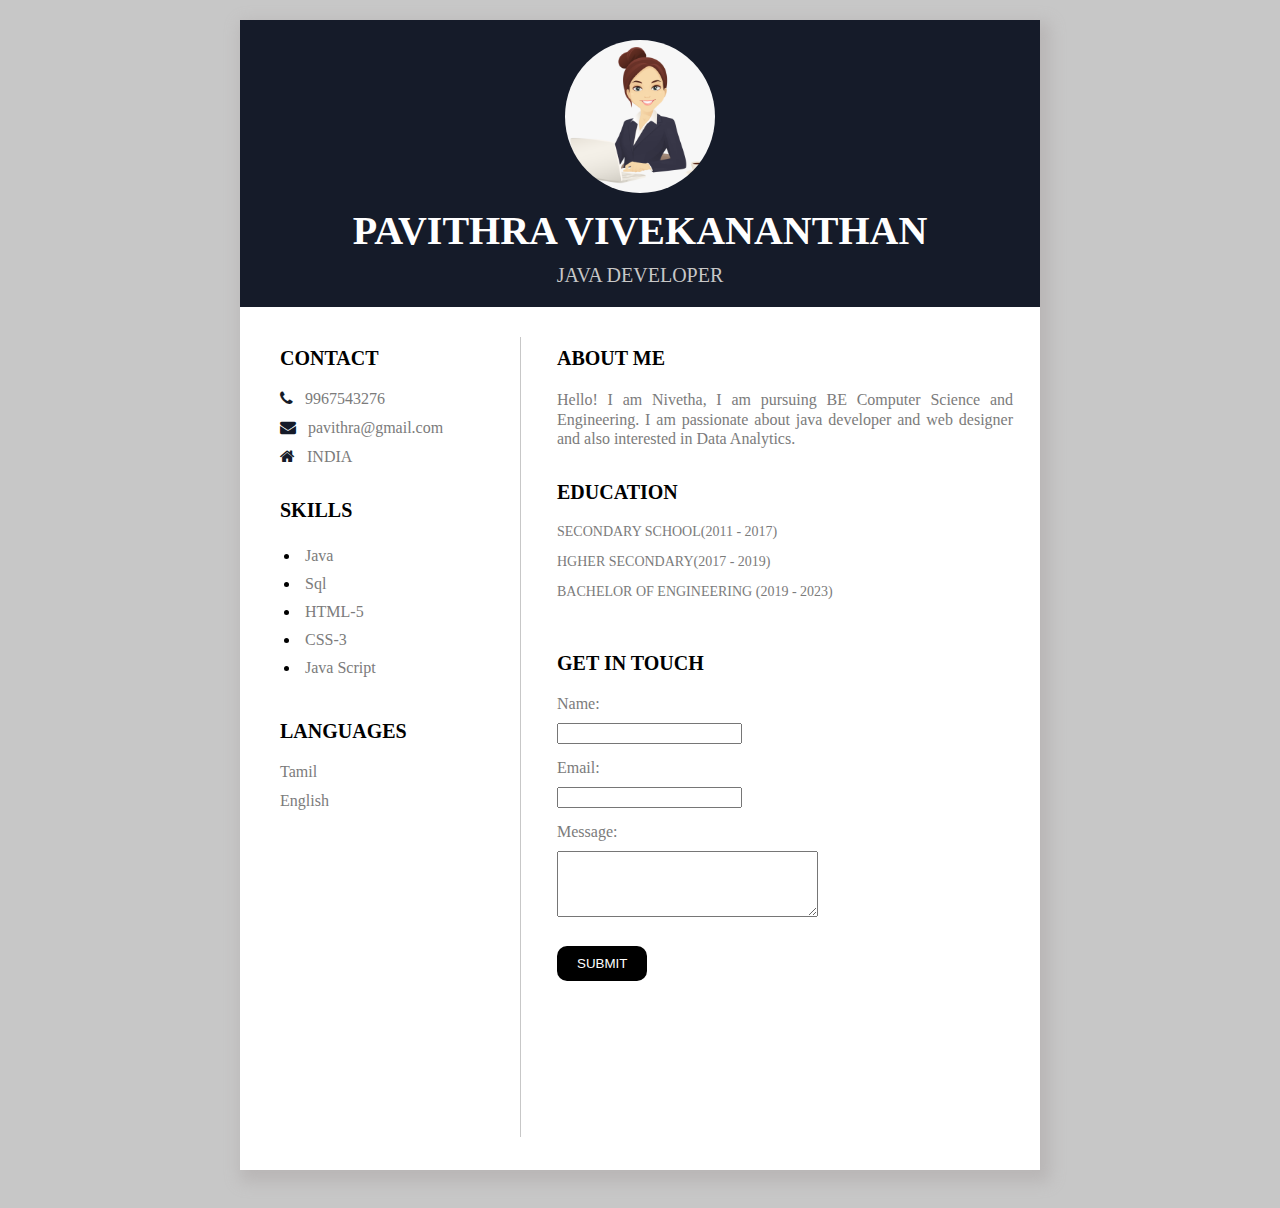
<file: Assignment/Team Leader/Assignment1/index.html>
<!DOCTYPE html>
<html>
<head>
	<title></title>
	<link rel="stylesheet" type="text/css" href="style.css"/>
	
<link rel="stylesheet" href="https://cdnjs.cloudflare.com/ajax/libs/font-awesome/4.7.0/css/font-awesome.min.css">
</head>
<body>

	<div class="main">
		<div class="top-section">
			<img src="profile.png" class="profile" />
			<p class="p1">PAVITHRA VIVEKANANTHAN</p>
			<p class="p2">JAVA DEVELOPER</p>
		</div>
		<div class="clearfix"></div>

		<div class="col-div-4">
			<div class="content-box" style="padding-left: 40px;">

				
			<p class="head">Contact</p>
			<p class="p3"><i class="fa fa-phone" aria-hidden="true"></i> &nbsp;&nbsp;9967543276</p>
			<p class="p3"><i class="fa fa-envelope" aria-hidden="true"></i> &nbsp;&nbsp;pavithra@gmail.com</p>
			<p class="p3"><i class="fa fa-home" aria-hidden="true"></i> &nbsp;&nbsp;INDIA</p>
			

			<br/>
			<p class="head">Skills</p>
			<ul class="skills">
				<li><span>Java</span></li>
				<li><span>Sql</span></li>
				<li><span>HTML-5</span></li>
				<li><span>CSS-3</span></li>
				<li><span>Java Script</span></li>
			</ul>

			<br/>
			<p class="head">Languages</p>
			<p class="p3">Tamil</p>
			<p class="p3">English</p>
			</div>
		</div>
		<div class="line"></div>
		<div class="col-div-8">
			<div class="content-box">
			<p class="head">About Me</p>
			<p class="p3" style="font-size: 16px; text-align: justify; line-height: 120%;">Hello! I am Nivetha, I am pursuing BE Computer Science and Engineering. I am passionate about java developer and web designer
            and also interested in Data Analytics.
            </p>
			<br/>
			<p class="head">Education</p>
			<p class="p-4" >SECONDARY SCHOOL(2011 - 2017)</p>           
			<p class="p-4" >HGHER SECONDARY(2017 - 2019)</p>
			<p class="p-4" >BACHELOR OF ENGINEERING (2019 - 2023)</p><br>
            <p class="head">GET IN TOUCH</p>
            <form class="clr">
                <label class="form" for="name">Name:</label><br>
                <input class="form" type="text" id="name" name="name"><br>
                <label class="form" for="email">Email:</label><br>
                <input class="form" type="email" id="email" name="email"><br>
                <label class="form" for="message">Message:</label><br>
                <textarea class="form" name="message" rows="4" cols="30"></textarea><br>
                <input class="form" id="frm" type="submit" value="Submit">                
            </form>
			</div>
		</div>

		<div class="clearfix"></div>

	</div>
		<br/>
</body>
</html>
</file>
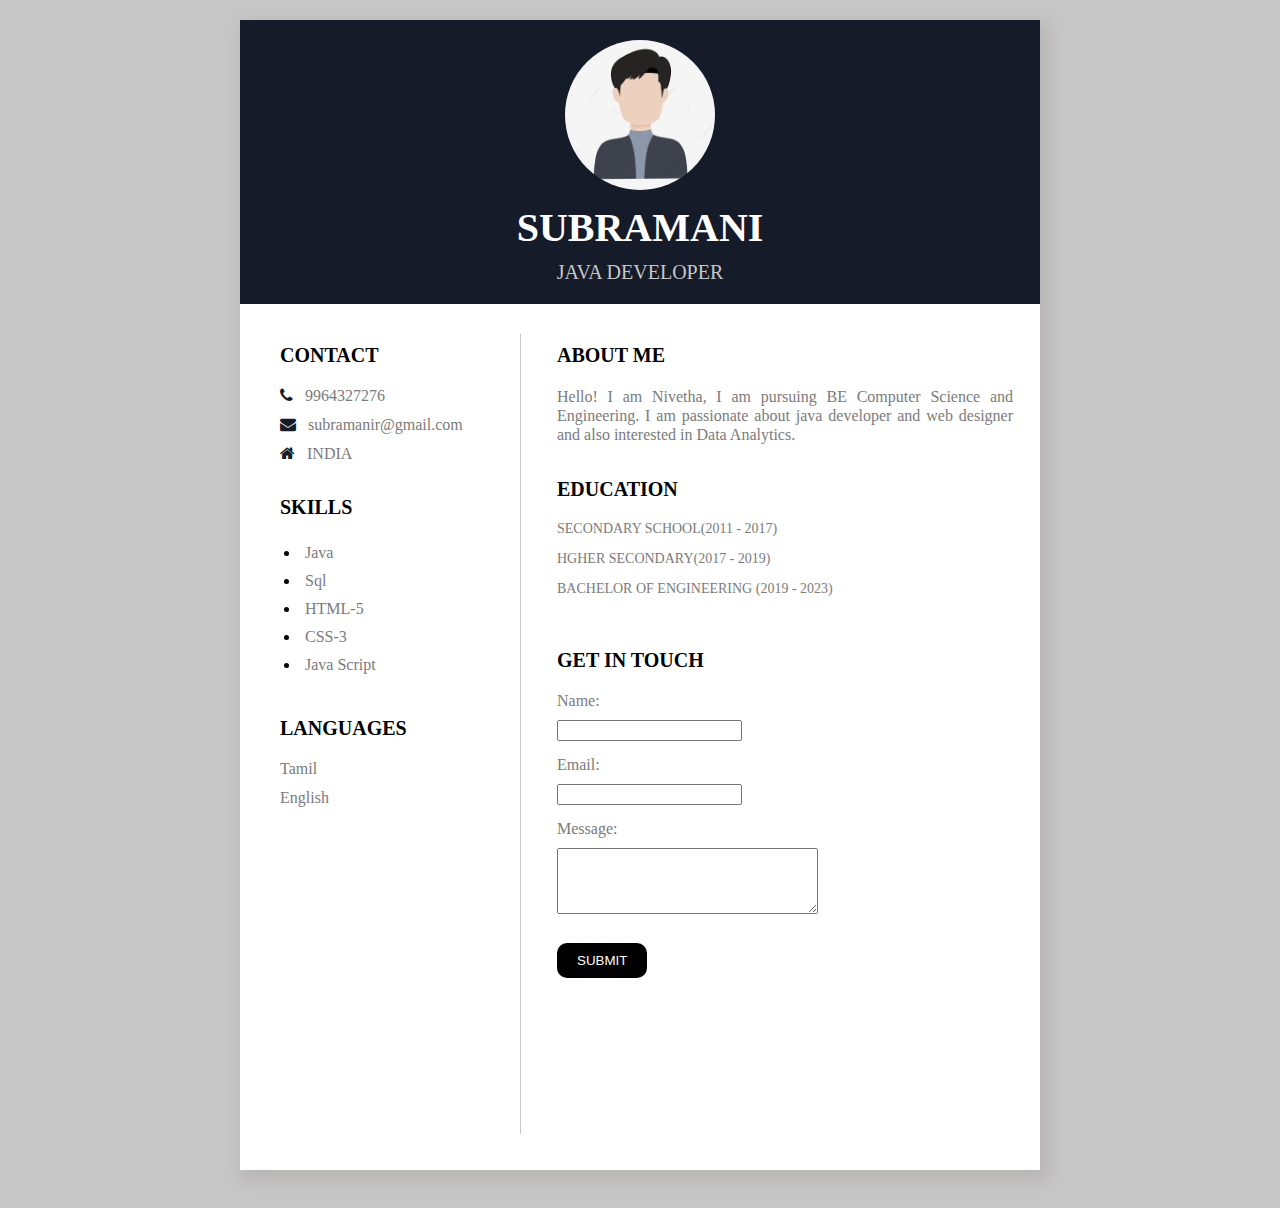
<file: Assignment/Team Member 1/Assignment1/index.html>
<!DOCTYPE html>
<html>
<head>
	<title></title>
	<link rel="stylesheet" type="text/css" href="style.css"/>
	
<link rel="stylesheet" href="https://cdnjs.cloudflare.com/ajax/libs/font-awesome/4.7.0/css/font-awesome.min.css">
</head>
<body>

	<div class="main">
		<div class="top-section">
			<img src="profile.jpg" class="profile" />
			<p class="p1">SUBRAMANI</p>
			<p class="p2">JAVA DEVELOPER</p>
		</div>
		<div class="clearfix"></div>

		<div class="col-div-4">
			<div class="content-box" style="padding-left: 40px;">

				
			<p class="head">Contact</p>
			<p class="p3"><i class="fa fa-phone" aria-hidden="true"></i> &nbsp;&nbsp;9964327276</p>
			<p class="p3"><i class="fa fa-envelope" aria-hidden="true"></i> &nbsp;&nbsp;subramanir@gmail.com</p>
			<p class="p3"><i class="fa fa-home" aria-hidden="true"></i> &nbsp;&nbsp;INDIA</p>
			

			<br/>
			<p class="head">Skills</p>
			<ul class="skills">
				<li><span>Java</span></li>
				<li><span>Sql</span></li>
				<li><span>HTML-5</span></li>
				<li><span>CSS-3</span></li>
				<li><span>Java Script</span></li>
			</ul>

			<br/>
			<p class="head">Languages</p>
			<p class="p3">Tamil</p>
			<p class="p3">English</p>
			</div>
		</div>
		<div class="line"></div>
		<div class="col-div-8">
			<div class="content-box">
			<p class="head">About Me</p>
			<p class="p3" style="font-size: 16px; text-align: justify; line-height: 120%;">Hello! I am Nivetha, I am pursuing BE Computer Science and Engineering. I am passionate about java developer and web designer
            and also interested in Data Analytics.
            </p>
			<br/>
			<p class="head">Education</p>
			<p class="p-4" >SECONDARY SCHOOL(2011 - 2017)</p>           
			<p class="p-4" >HGHER SECONDARY(2017 - 2019)</p>
			<p class="p-4" >BACHELOR OF ENGINEERING (2019 - 2023)</p><br>
            <p class="head">GET IN TOUCH</p>
            <form class="clr">
                <label class="form" for="name">Name:</label><br>
                <input class="form" type="text" id="name" name="name"><br>
                <label class="form" for="email">Email:</label><br>
                <input class="form" type="email" id="email" name="email"><br>
                <label class="form" for="message">Message:</label><br>
                <textarea class="form" name="message" rows="4" cols="30"></textarea><br>
                <input class="form" id="frm" type="submit" value="Submit">                
            </form>
			</div>
		</div>

		<div class="clearfix"></div>

	</div>
		<br/>
</body>
</html>
</file>
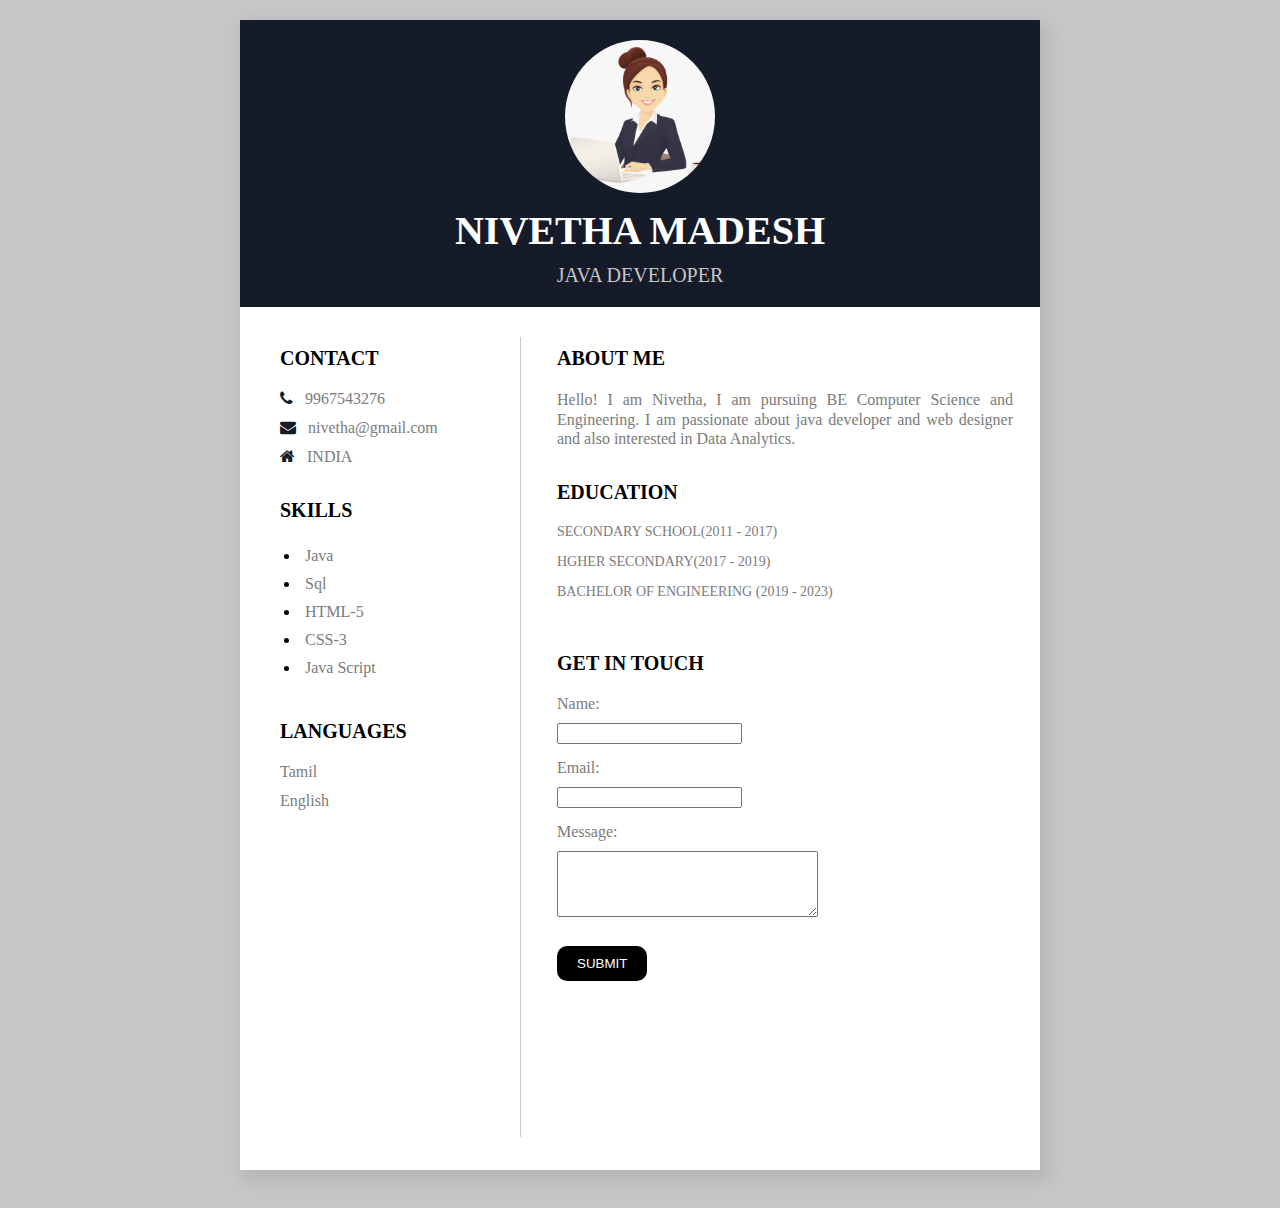
<file: Assignment/Team member 2/Assignment1/index.html>
<!DOCTYPE html>
<html>
<head>
	<title></title>
	<link rel="stylesheet" type="text/css" href="style.css"/>
	
<link rel="stylesheet" href="https://cdnjs.cloudflare.com/ajax/libs/font-awesome/4.7.0/css/font-awesome.min.css">
</head>
<body>

	<div class="main">
		<div class="top-section">
			<img src="profile.png" class="profile" />
			<p class="p1">NIVETHA MADESH</p>
			<p class="p2">JAVA DEVELOPER</p>
		</div>
		<div class="clearfix"></div>

		<div class="col-div-4">
			<div class="content-box" style="padding-left: 40px;">

				
			<p class="head">Contact</p>
			<p class="p3"><i class="fa fa-phone" aria-hidden="true"></i> &nbsp;&nbsp;9967543276</p>
			<p class="p3"><i class="fa fa-envelope" aria-hidden="true"></i> &nbsp;&nbsp;nivetha@gmail.com</p>
			<p class="p3"><i class="fa fa-home" aria-hidden="true"></i> &nbsp;&nbsp;INDIA</p>
			

			<br/>
			<p class="head">Skills</p>
			<ul class="skills">
				<li><span>Java</span></li>
				<li><span>Sql</span></li>
				<li><span>HTML-5</span></li>
				<li><span>CSS-3</span></li>
				<li><span>Java Script</span></li>
			</ul>

			<br/>
			<p class="head">Languages</p>
			<p class="p3">Tamil</p>
			<p class="p3">English</p>
			</div>
		</div>
		<div class="line"></div>
		<div class="col-div-8">
			<div class="content-box">
			<p class="head">About Me</p>
			<p class="p3" style="font-size: 16px; text-align: justify; line-height: 120%;">Hello! I am Nivetha, I am pursuing BE Computer Science and Engineering. I am passionate about java developer and web designer
            and also interested in Data Analytics.
            </p>
			<br/>
			<p class="head">Education</p>
			<p class="p-4" >SECONDARY SCHOOL(2011 - 2017)</p>           
			<p class="p-4" >HGHER SECONDARY(2017 - 2019)</p>
			<p class="p-4" >BACHELOR OF ENGINEERING (2019 - 2023)</p><br>
            <p class="head">GET IN TOUCH</p>
            <form class="clr">
                <label class="form" for="name">Name:</label><br>
                <input class="form" type="text" id="name" name="name"><br>
                <label class="form" for="email">Email:</label><br>
                <input class="form" type="email" id="email" name="email"><br>
                <label class="form" for="message">Message:</label><br>
                <textarea class="form" name="message" rows="4" cols="30"></textarea><br>
                <input class="form" id="frm" type="submit" value="Submit">                
            </form>
			</div>
		</div>

		<div class="clearfix"></div>

	</div>
		<br/>
</body>
</html>
</file>
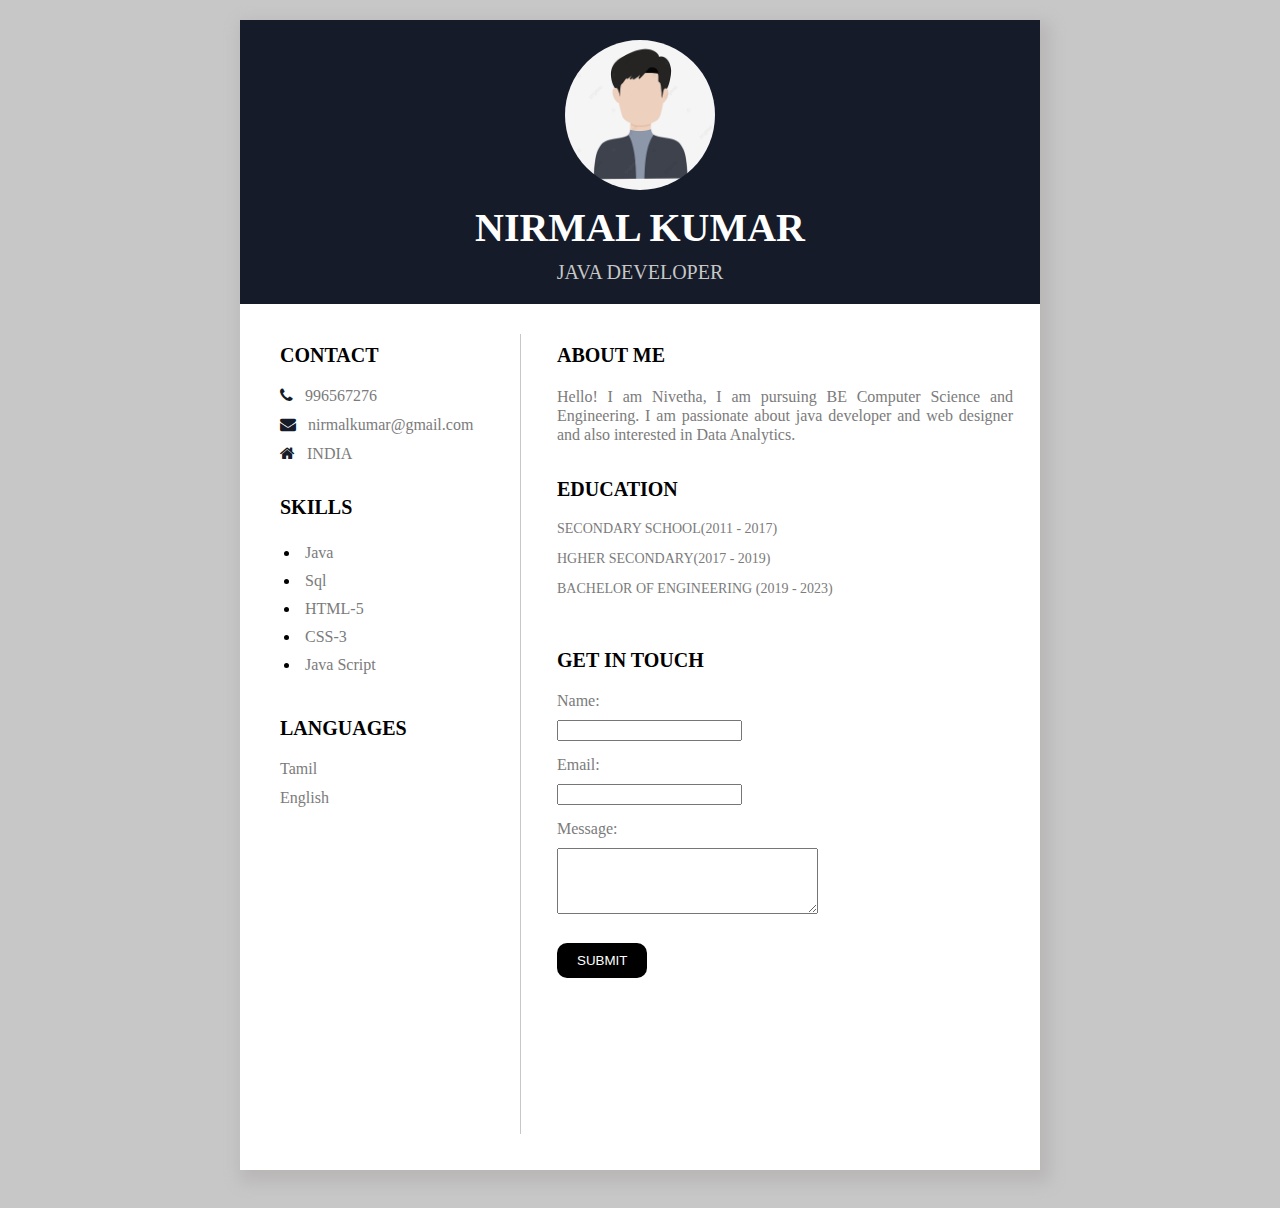
<file: Assignment/Team Member 3/Assignment1/index.html>
<!DOCTYPE html>
<html>
<head>
	<title></title>
	<link rel="stylesheet" type="text/css" href="style.css"/>
	
<link rel="stylesheet" href="https://cdnjs.cloudflare.com/ajax/libs/font-awesome/4.7.0/css/font-awesome.min.css">
</head>
<body>

	<div class="main">
		<div class="top-section">
			<img src="profile.jpg" class="profile" />
			<p class="p1">NIRMAL KUMAR</p>
			<p class="p2">JAVA DEVELOPER</p>
		</div>
		<div class="clearfix"></div>

		<div class="col-div-4">
			<div class="content-box" style="padding-left: 40px;">

				
			<p class="head">Contact</p>
			<p class="p3"><i class="fa fa-phone" aria-hidden="true"></i> &nbsp;&nbsp;996567276</p>
			<p class="p3"><i class="fa fa-envelope" aria-hidden="true"></i> &nbsp;&nbsp;nirmalkumar@gmail.com</p>
			<p class="p3"><i class="fa fa-home" aria-hidden="true"></i> &nbsp;&nbsp;INDIA</p>
			

			<br/>
			<p class="head">Skills</p>
			<ul class="skills">
				<li><span>Java</span></li>
				<li><span>Sql</span></li>
				<li><span>HTML-5</span></li>
				<li><span>CSS-3</span></li>
				<li><span>Java Script</span></li>
			</ul>

			<br/>
			<p class="head">Languages</p>
			<p class="p3">Tamil</p>
			<p class="p3">English</p>
			</div>
		</div>
		<div class="line"></div>
		<div class="col-div-8">
			<div class="content-box">
			<p class="head">About Me</p>
			<p class="p3" style="font-size: 16px; text-align: justify; line-height: 120%;">Hello! I am Nivetha, I am pursuing BE Computer Science and Engineering. I am passionate about java developer and web designer
            and also interested in Data Analytics.
            </p>
			<br/>
			<p class="head">Education</p>
			<p class="p-4" >SECONDARY SCHOOL(2011 - 2017)</p>           
			<p class="p-4" >HGHER SECONDARY(2017 - 2019)</p>
			<p class="p-4" >BACHELOR OF ENGINEERING (2019 - 2023)</p><br>
            <p class="head">GET IN TOUCH</p>
            <form class="clr">
                <label class="form" for="name">Name:</label><br>
                <input class="form" type="text" id="name" name="name"><br>
                <label class="form" for="email">Email:</label><br>
                <input class="form" type="email" id="email" name="email"><br>
                <label class="form" for="message">Message:</label><br>
                <textarea class="form" name="message" rows="4" cols="30"></textarea><br>
                <input class="form" id="frm" type="submit" value="Submit">                
            </form>
			</div>
		</div>

		<div class="clearfix"></div>

	</div>
		<br/>
</body>
</html>
</file>
<file: Assignment/Team Leader/Assignment1/style.css>
body{
	margin: 0px;
	padding: 0px;
	background-image: radial-gradient(#c7c7c7 25%, #c7c7c7 74%);
	height: 100vh;
	font-family: 'Times New Roman', Times, serif;

}
.clearfix{
	clear: both;
}
.main{
	height: 1150px;
	width: 800px;
	background-color: white;
	box-shadow: 5px 7px 15px 5px #b9b6b6;
	margin: 20px auto;

}

.top-section{
	background-color:#151b29;
	text-align: center;
	padding: 20px;
}
.profile{
	width: 150px;
	border-radius: 50%;
}
.p1{
	color: white;
	font-size: 40px;
	font-weight: bold;
	margin: 0px;
	margin-top: 10px;
}
.p1 span{
	font-weight: 100;
	color: #c7c7c7;
}
.p2{
	font-size: 20px;
	color: #c7c7c7;
	margin: 0px;
	margin-top: 10px;
}
.col-div-4{
	width: 35%;
	float: left;

}
.col-div-8{
	width: 62%;
	float: left;
}
.line{
  border-left: 1px solid #c7c7c7;
  height: 800px;
  width: 2%;
  margin-top: 30px;
  float:left;
}
.content-box{
	padding: 20px;
}
.head{
	font-size: 20px;
	text-transform: uppercase;
	font-weight: 600;
}
.p3{
	color: #7b7b7b;
	margin-bottom: -5px;

}
.fa{
	color: #151b29;
}
.skills{
	margin-left: -20px;
	margin-bottom: 0px;
}
.skills li{
	padding: 5px;
}
.skills li span{
	color: #7b7b7b;
}
.p-4{
	font-size: 14px;
	color: #7b7b7b;
}
.clr{
    color: #7b7b7b;
}
.form{
    margin-bottom: 15px;
    margin-top: 10px;
}
#frm{
    
        display: block;
        border: none;
        outline: none;
        background: black;
        color: white;
        text-transform: uppercase;
        padding: 10px 20px;
        border-radius: 10px;
        cursor: pointer;
        text-align: center;
    
}
</file>
<file: Assignment/Team Member 1/Assignment1/style.css>
body{
	margin: 0px;
	padding: 0px;
	background-image: radial-gradient(#c7c7c7 25%, #c7c7c7 74%);
	height: 100vh;
	font-family: 'Times New Roman', Times, serif;

}
.clearfix{
	clear: both;
}
.main{
	height: 1150px;
	width: 800px;
	background-color: white;
	box-shadow: 5px 7px 15px 5px #b9b6b6;
	margin: 20px auto;

}

.top-section{
	background-color:#151b29;
	text-align: center;
	padding: 20px;
}
.profile{
	width: 150px;
	border-radius: 50%;
}
.p1{
	color: white;
	font-size: 40px;
	font-weight: bold;
	margin: 0px;
	margin-top: 10px;
}
.p1 span{
	font-weight: 100;
	color: #c7c7c7;
}
.p2{
	font-size: 20px;
	color: #c7c7c7;
	margin: 0px;
	margin-top: 10px;
}
.col-div-4{
	width: 35%;
	float: left;

}
.col-div-8{
	width: 62%;
	float: left;
}
.line{
  border-left: 1px solid #c7c7c7;
  height: 800px;
  width: 2%;
  margin-top: 30px;
  float:left;
}
.content-box{
	padding: 20px;
}
.head{
	font-size: 20px;
	text-transform: uppercase;
	font-weight: 600;
}
.p3{
	color: #7b7b7b;
	margin-bottom: -5px;

}
.fa{
	color: #151b29;
}
.skills{
	margin-left: -20px;
	margin-bottom: 0px;
}
.skills li{
	padding: 5px;
}
.skills li span{
	color: #7b7b7b;
}
.p-4{
	font-size: 14px;
	color: #7b7b7b;
}
.clr{
    color: #7b7b7b;
}
.form{
    margin-bottom: 15px;
    margin-top: 10px;
}
#frm{
    
        display: block;
        border: none;
        outline: none;
        background: black;
        color: white;
        text-transform: uppercase;
        padding: 10px 20px;
        border-radius: 10px;
        cursor: pointer;
        text-align: center;
    
}
</file>
<file: Assignment/Team member 2/Assignment1/style.css>
body{
	margin: 0px;
	padding: 0px;
	background-image: radial-gradient(#c7c7c7 25%, #c7c7c7 74%);
	height: 100vh;
	font-family: 'Times New Roman', Times, serif;

}
.clearfix{
	clear: both;
}
.main{
	height: 1150px;
	width: 800px;
	background-color: white;
	box-shadow: 5px 7px 15px 5px #b9b6b6;
	margin: 20px auto;

}

.top-section{
	background-color:#151b29;
	text-align: center;
	padding: 20px;
}
.profile{
	width: 150px;
	border-radius: 50%;
}
.p1{
	color: white;
	font-size: 40px;
	font-weight: bold;
	margin: 0px;
	margin-top: 10px;
}
.p1 span{
	font-weight: 100;
	color: #c7c7c7;
}
.p2{
	font-size: 20px;
	color: #c7c7c7;
	margin: 0px;
	margin-top: 10px;
}
.col-div-4{
	width: 35%;
	float: left;

}
.col-div-8{
	width: 62%;
	float: left;
}
.line{
  border-left: 1px solid #c7c7c7;
  height: 800px;
  width: 2%;
  margin-top: 30px;
  float:left;
}
.content-box{
	padding: 20px;
}
.head{
	font-size: 20px;
	text-transform: uppercase;
	font-weight: 600;
}
.p3{
	color: #7b7b7b;
	margin-bottom: -5px;

}
.fa{
	color: #151b29;
}
.skills{
	margin-left: -20px;
	margin-bottom: 0px;
}
.skills li{
	padding: 5px;
}
.skills li span{
	color: #7b7b7b;
}
.p-4{
	font-size: 14px;
	color: #7b7b7b;
}
.clr{
    color: #7b7b7b;
}
.form{
    margin-bottom: 15px;
    margin-top: 10px;
}
#frm{
    
        display: block;
        border: none;
        outline: none;
        background: black;
        color: white;
        text-transform: uppercase;
        padding: 10px 20px;
        border-radius: 10px;
        cursor: pointer;
        text-align: center;
    
}
</file>
<file: Assignment/Team Member 3/Assignment1/style.css>
body{
	margin: 0px;
	padding: 0px;
	background-image: radial-gradient(#c7c7c7 25%, #c7c7c7 74%);
	height: 100vh;
	font-family: 'Times New Roman', Times, serif;

}
.clearfix{
	clear: both;
}
.main{
	height: 1150px;
	width: 800px;
	background-color: white;
	box-shadow: 5px 7px 15px 5px #b9b6b6;
	margin: 20px auto;

}

.top-section{
	background-color:#151b29;
	text-align: center;
	padding: 20px;
}
.profile{
	width: 150px;
	border-radius: 50%;
}
.p1{
	color: white;
	font-size: 40px;
	font-weight: bold;
	margin: 0px;
	margin-top: 10px;
}
.p1 span{
	font-weight: 100;
	color: #c7c7c7;
}
.p2{
	font-size: 20px;
	color: #c7c7c7;
	margin: 0px;
	margin-top: 10px;
}
.col-div-4{
	width: 35%;
	float: left;

}
.col-div-8{
	width: 62%;
	float: left;
}
.line{
  border-left: 1px solid #c7c7c7;
  height: 800px;
  width: 2%;
  margin-top: 30px;
  float:left;
}
.content-box{
	padding: 20px;
}
.head{
	font-size: 20px;
	text-transform: uppercase;
	font-weight: 600;
}
.p3{
	color: #7b7b7b;
	margin-bottom: -5px;

}
.fa{
	color: #151b29;
}
.skills{
	margin-left: -20px;
	margin-bottom: 0px;
}
.skills li{
	padding: 5px;
}
.skills li span{
	color: #7b7b7b;
}
.p-4{
	font-size: 14px;
	color: #7b7b7b;
}
.clr{
    color: #7b7b7b;
}
.form{
    margin-bottom: 15px;
    margin-top: 10px;
}
#frm{
    
        display: block;
        border: none;
        outline: none;
        background: black;
        color: white;
        text-transform: uppercase;
        padding: 10px 20px;
        border-radius: 10px;
        cursor: pointer;
        text-align: center;
    
}
</file>
